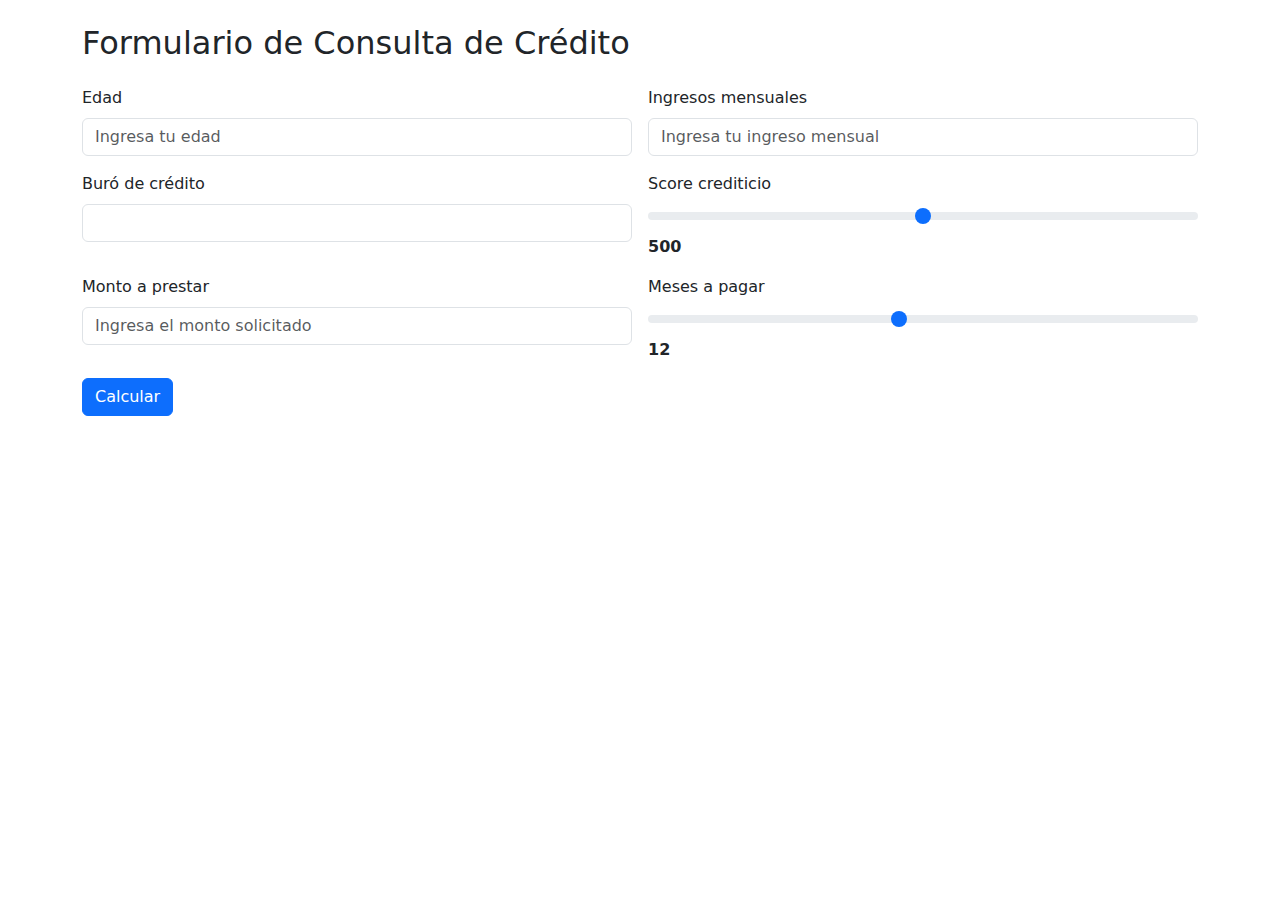
<file: credito.html>
<!DOCTYPE html>
<html lang="es">
<head>
  <meta charset="UTF-8">
  <title>Consulta de Crédito</title>
  <!-- Bootstrap CSS -->
  <link href="https://cdn.jsdelivr.net/npm/bootstrap@5.3.2/dist/css/bootstrap.min.css" rel="stylesheet">
  <style>
    .rojo { color: red; font-weight: bold; }
    .amarillo { color: orange; font-weight: bold; }
    .verde { color: green; font-weight: bold; }
    #score, #meses { width: 100%; }
  </style>
</head>
<body class="container mt-4">
  <h2 class="mb-4">Formulario de Consulta de Crédito</h2>
  
  <form class="row g-3">
    <div class="col-md-6">
      <label class="form-label">Edad</label>
      <input type="number" id="edad" class="form-control" placeholder="Ingresa tu edad" min="18" max="100" required>
    </div>
    
    <div class="col-md-6">
      <label class="form-label">Ingresos mensuales</label>
      <input type="number" id="ingresos" class="form-control" placeholder="Ingresa tu ingreso mensual" step="100" required>
    </div>
    
    <div class="col-md-6">
      <label class="form-label">Buró de crédito</label>
      <input type="text" id="buro" class="form-control" readonly>
    </div>
    
    <div class="col-md-6">
      <label class="form-label">Score crediticio</label>
      <input type="range" id="score" min="0" max="1000" step="10" value="500"
             oninput="actualizarScore(this.value)" class="form-range">
      <span id="valorScore" class="fw-bold">500</span>
    </div>
    
    <div class="col-md-6">
      <label class="form-label">Monto a prestar</label>
      <input type="number" id="monto" class="form-control" placeholder="Ingresa el monto solicitado" step="1000" required>
    </div>
    
    <div class="col-md-6">
      <label class="form-label">Meses a pagar</label>
      <input type="range" id="meses" min="2" max="24" step="2" value="12"
             oninput="document.getElementById('valorMeses').textContent=this.value" class="form-range">
      <span id="valorMeses" class="fw-bold">12</span>
    </div>
    
    <div class="col-12">
      <button type="button" class="btn btn-primary" onclick="calcular()">Calcular</button>
    </div>
  </form>
  
  <div class="resultado mt-4" id="resultado"></div>
  <div id="tablaPagos" class="mt-3"></div>
  
  <script>
    function actualizarScore(valor) {
      const span = document.getElementById('valorScore');
      const buro = document.getElementById('buro');
      const barra = document.getElementById('score');
      
      span.textContent = valor;
      
      if (valor <= 333) {
        span.className = "rojo fw-bold";
        buro.value = "Malo";
        barra.style.background = "red";
      } else if (valor <= 666) {
        span.className = "amarillo fw-bold";
        buro.value = "Regular";
        barra.style.background = "orange";
      } else {
        span.className = "verde fw-bold";
        buro.value = "Bueno";
        barra.style.background = "green";
      }
    }

    function calcular() {
      const monto = parseFloat(document.getElementById('monto').value);
      const meses = parseInt(document.getElementById('meses').value);
      const score = parseInt(document.getElementById('score').value);
      const ingresos = parseFloat(document.getElementById('ingresos').value);
      
      // Validación: monto no puede ser mayor que ingresos mensuales
      if (monto > ingresos) {
        document.getElementById('resultado').textContent =
          `Monto solicitado inválido. No puede ser mayor que tus ingresos mensuales ($${ingresos.toFixed(2)}).`;
        document.getElementById('tablaPagos').innerHTML = "";
        return;
      }
      
      // Definir tasa según score
      let tasa;
      if (score <= 333) {
        tasa = 0.15; // 15%
      } else if (score <= 666) {
        tasa = 0.10; // 10%
      } else {
        tasa = 0.07; // 7% Banxico
      }
      
      // Pago mensual aproximado con interés simple
      const interesTotal = monto * tasa * (meses/12);
      const pagoMensual = (monto + interesTotal) / meses;
      
      document.getElementById('resultado').textContent =
        `Pago mensual aproximado: $${pagoMensual.toFixed(2)} con tasa ${(tasa*100).toFixed(2)}%`;
      
      // Generar tabla de pagos con acumulado
      let tabla = `<table class="table table-striped">
                    <thead><tr><th>Mes</th><th>Pago</th><th>Interés</th><th>Total acumulado</th></tr></thead><tbody>`;
      const capitalMensual = monto / meses;
      const interesMensual = interesTotal / meses;
      let acumulado = 0;
      
      for (let i = 1; i <= meses; i++) {
        const pago = capitalMensual + interesMensual;
        acumulado += pago;
        tabla += `<tr>
                    <td>${i}</td>
                    <td>$${pago.toFixed(2)}</td>
                    <td>$${interesMensual.toFixed(2)}</td>
                    <td>$${acumulado.toFixed(2)}</td>
                  </tr>`;
      }
      tabla += "</tbody></table>";
      document.getElementById('tablaPagos').innerHTML = tabla;
    }
  </script>
</body>
</html>
</file>
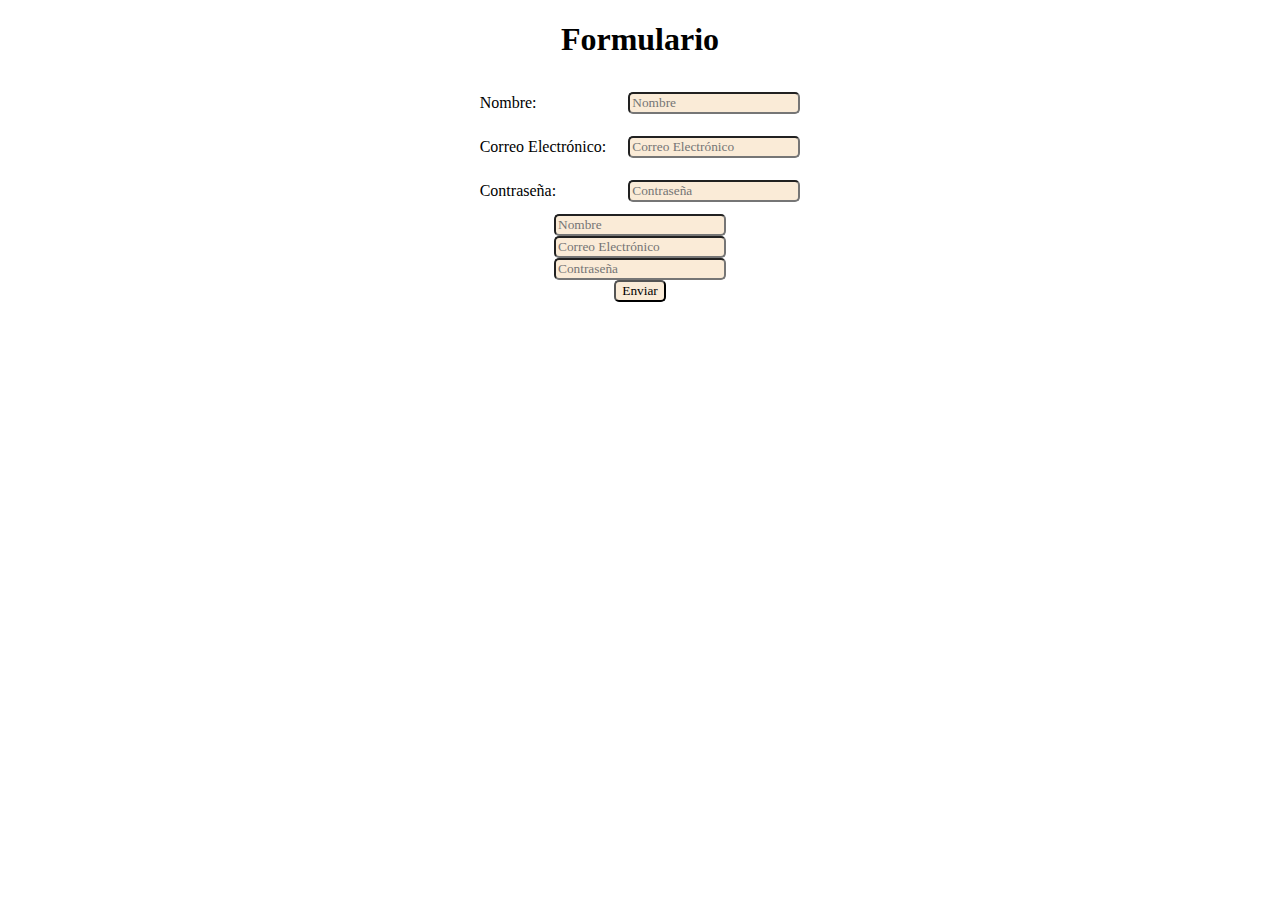
<file: formulario.html>
<!DOCTYPE html>
<html lang="en">
<head>
    <meta charset="UTF-8">
    <meta name="viewport" content="width=device-width, initial-scale=1.0">
    <title>Formulario</title>
    <link rel="stylesheet" href="estiloFormulario.css">
    <link rel="icon" type="image/x-icon" href="https://cdn-icons-png.flaticon.com/512/2867/2867342.png">
    <link href="https://cdn.jsdelivr.net/npm/bootstrap@5.3.8/dist/css/bootstrap.min.css" rel="stylesheet" integrity="sha384-sRIl4kxILFvY47J16cr9ZwB07vP4J8+LH7qKQnuqkuIAvNWLzeN8tE5YBujZqJLB" crossorigin="anonymous">
</head>
<body>
    <center>
    <h1>Formulario</h1>
    <form action="plataformas.html" method="post" >
        <table>
            <tr>
                <td><label for="nombre">Nombre:</label></td>
                <td><input type="text" name="nombre" placeholder="Nombre"></td>
            </tr>
            <tr>
                <td><label for="correo">Correo Electrónico:</label></td>
                <td><input type="email" name="correo" placeholder="Correo Electrónico"></td>
            </tr>
            <tr>
                <td><label for="contraseña">Contraseña:</label></td>
                <td><input type="password" name="contraseña" placeholder="Contraseña"></td>
            </tr>
        </table>
        <input type="text" name="nombre" placeholder="Nombre">
        <br>
        <input type="email" name="correo" placeholder="Correo Electrónico">
        <br>
        <input type="password" name="contraseña" placeholder="Contraseña">
        <br>
        <input type="submit" value="Enviar">
        <br>
    </form>
    </center>
</body>
</html>
</file>
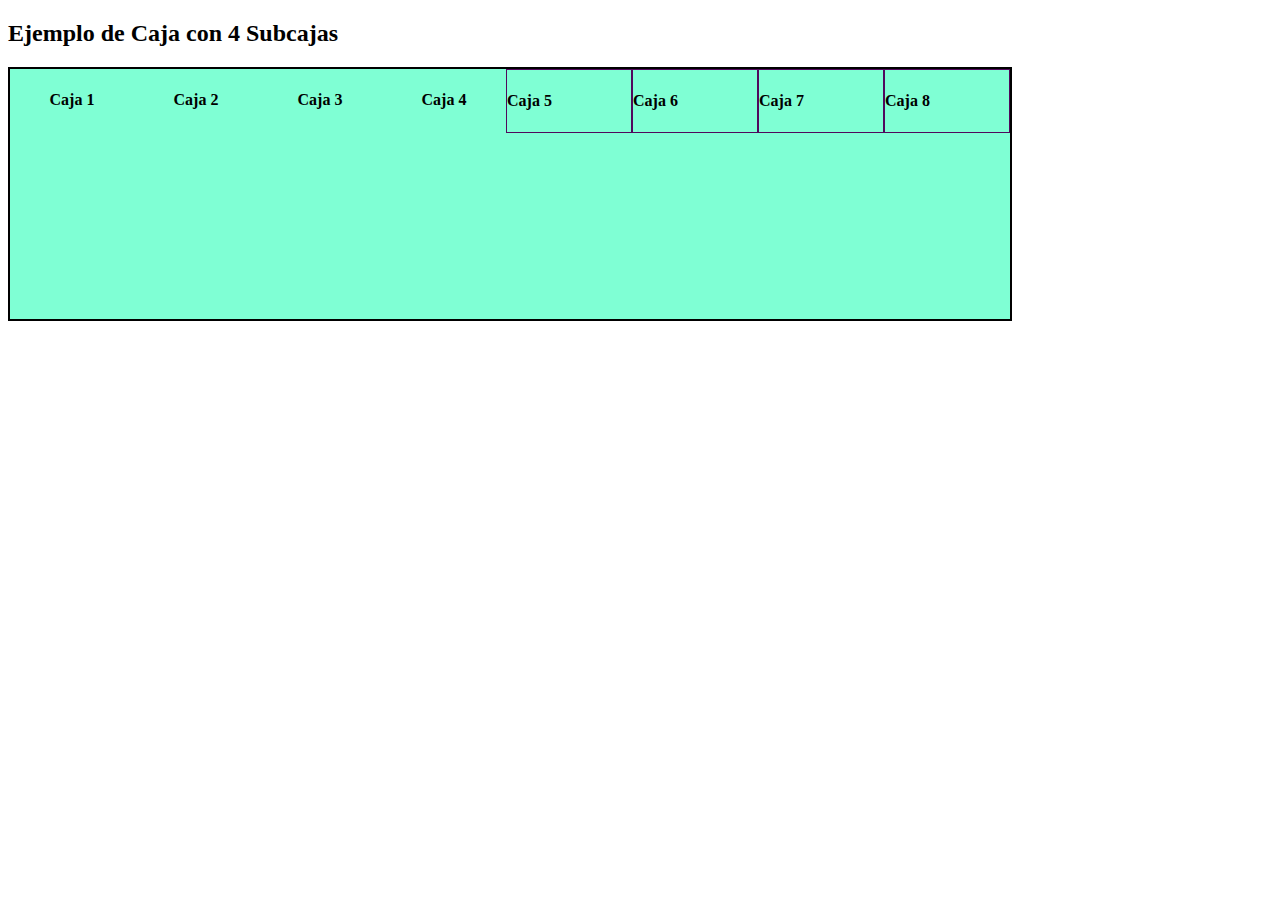
<file: metodoCaja.html>
<!DOCTYPE html>
<html lang="es">
<head>
  <meta charset="UTF-8">
  <title>Modelo de Caja</title>
  <style>
    .contendor {
      width: 1000px;
      height: 250px; /* altura opcional */
      border: 2px solid black;
      background-color: aquamarine;
      display: flex; /* distribuye las cajas internas en fila */
    }
    .mi-caja1, .mi-caja2, .mi-caja3, .mi-caja4 {
      width: 250px;
      height: 62.5px;
      border-collapse: collapse;
      display: flex;
      align-items: center;
      justify-content: center;
      font-weight: bold;
    }
    .mi-caja5, .mi-caja6, .mi-caja7, .mi-caja8 {
      width: 250px;
      height: 62.5px;
      border: 1px solid rgb(80, 9, 93);
      display: flex;
      align-items: center;
      justify-content: left;
      font-weight: bold;
    }
  </style>
</head>
<body>
  <h2>Ejemplo de Caja con 4 Subcajas</h2>
  <div class="contendor">
    <div class="mi-caja1">Caja 1</div>
    <div class="mi-caja2">Caja 2</div>
    <div class="mi-caja3">Caja 3</div>
    <div class="mi-caja4">Caja 4</div>
    <div class="mi-caja5">Caja 5</div>
    <div class="mi-caja6">Caja 6</div>
    <div class="mi-caja7">Caja 7</div>
    <div class="mi-caja8">Caja 8</div>

  </div>
</body>
</html>
</file>
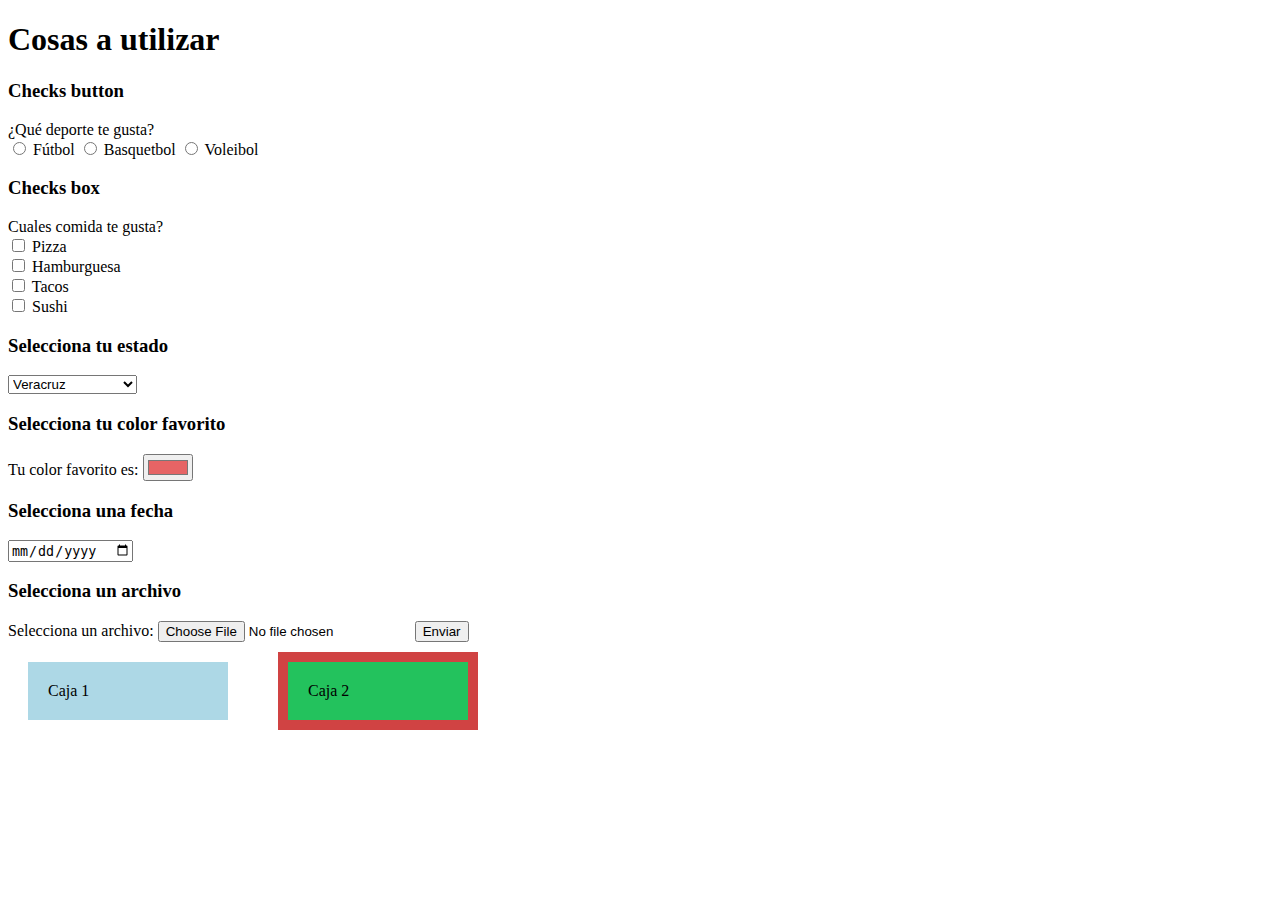
<file: otrosEleFormu.html>
<!DOCTYPE html>
<html lang="en">
<head>
    <meta charset="UTF-8">
    <meta name="viewport" content="width=device-width, initial-scale=1.0">
    <style>
    .contenedor{
        display: flex;
        gap: 20px;
    }
    .mi-caja1{
        align-items: left;
        width: 200px;
        padding: 20px;
        border-collapse: collapse; /* Elimina el espacio entre bordes */
        margin: 20px;
        background-color: lightblue;
        box-sizing: border-box; /* Mantiene el tamaño total en 200px */
    }
    .mi-caja2{
        width: 200px;
        padding: 20px;
        border: 10px solid #d04343;
        margin: 10px;
        background-color: rgb(35, 194, 93);
        box-sizing: border-box; /* Mantiene el tamaño total en 200px */
    }
</style>
    <title>Más cosas del formulario</title>
</head>
<body>
    <h1>Cosas a utilizar</h1>
    <form class="row g-3">
        <div class="col-md-6">
            <h3>Checks button</h3>
            <label title="">¿Qué deporte te gusta?</label>
            <div class="form-check">
                <input class="form-check-input" type="radio" name="flexRadioDefault" id="flexRadioDefault1">
                <label class="form-check-label" for="flexRadioDefault1">
                    Fútbol
                </label>
                <input class="form-check-input" type="radio" name="flexRadioDefault" id="flexRadioDefault2">
                <label class="form-check-label" for="flexRadioDefault2">
                    Basquetbol
                </label>
                <input class="form-check-input" type="radio" name="flexRadioDefault" id="flexRadioDefault3">
                <label class="form-check-label" for="flexRadioDefault3">
                    Voleibol
                </label>
            </div>
        <h3>Checks box</h3>
            <label title="">Cuales comida te gusta?</label><BR>
            <input type="checkbox" id="check1" name="check1" value="opcion1">
            <label for="check1"> Pizza</label><br>
            <input type="checkbox" id="check2" name="check2" value="opcion2">
            <label for="check2"> Hamburguesa</label><br>
            <input type="checkbox" id="check3" name="check3" value="opcion3">
            <label for="check3"> Tacos</label><br>
            <input type="checkbox" id="check4" name="check4" value="opcion4">
            <label for="check4"> Sushi</label><br>
        <h3>Selecciona tu estado</h3>
        <select name="estados" id="estados">
            <option value="Veracruz">Veracruz</option>
            <option value="CDMX">Ciudad de México</option>
            <option value="EdoMex">Estado de México</option>
            <option value="Jalisco">Jalisco</option>
            <option value="NuevoLeon">Nuevo León</option>
            <option value="Puebla">Puebla</option>
            <option value="Queretaro">Querétaro</option>
            <option value="Quintana">Quintana Roo</option>
        </select>
        <h3>Selecciona tu color favorito</h3>
        <div>
            <label for="head">Tu color favorito es: </label>
            <input type="color" id="head" name="head" value="#e66465" />
        </div>
        <h3>Selecciona una fecha</h3>
        <input type="date" id="fecha" name="fecha">
        <h3>Selecciona un archivo</h3>
        <form action="/upload" method="post" enctype="multipart/form-data">
            <label for="archivo">Selecciona un archivo:</label>
            <input type="file" id="archivo" name="archivo">
            <input type="submit" value="Enviar">
        </form>
        <br>
        <div class="contenedor">
            <div class="mi-caja1">Caja 1</div>
            <div class="mi-caja2">Caja 2</div>
        </div>
    </form>
</body>
</html>
</file>
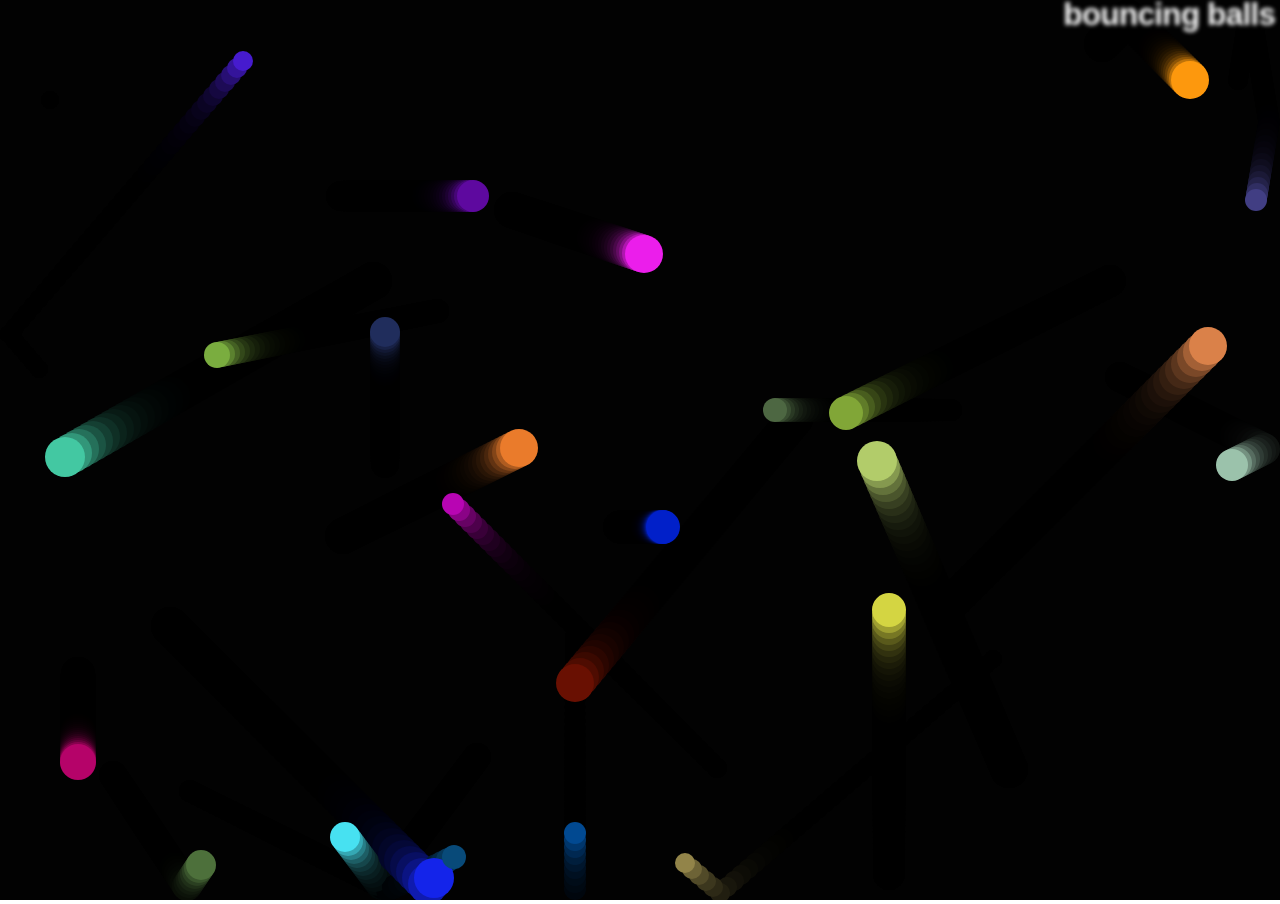
<file: pelotas.html>
<!DOCTYPE html>
<html lang="en-US">
  <head>
    <meta charset="utf-8">
    <meta name="viewport" content="width=device-width">
    <title>Bouncing balls</title>
    <link rel="stylesheet" href="style.css">
  </head>

  <body>
    <h1>bouncing balls</h1>
    <canvas></canvas>

    <script src="main.js"></script>
  </body>
</html>
</file>
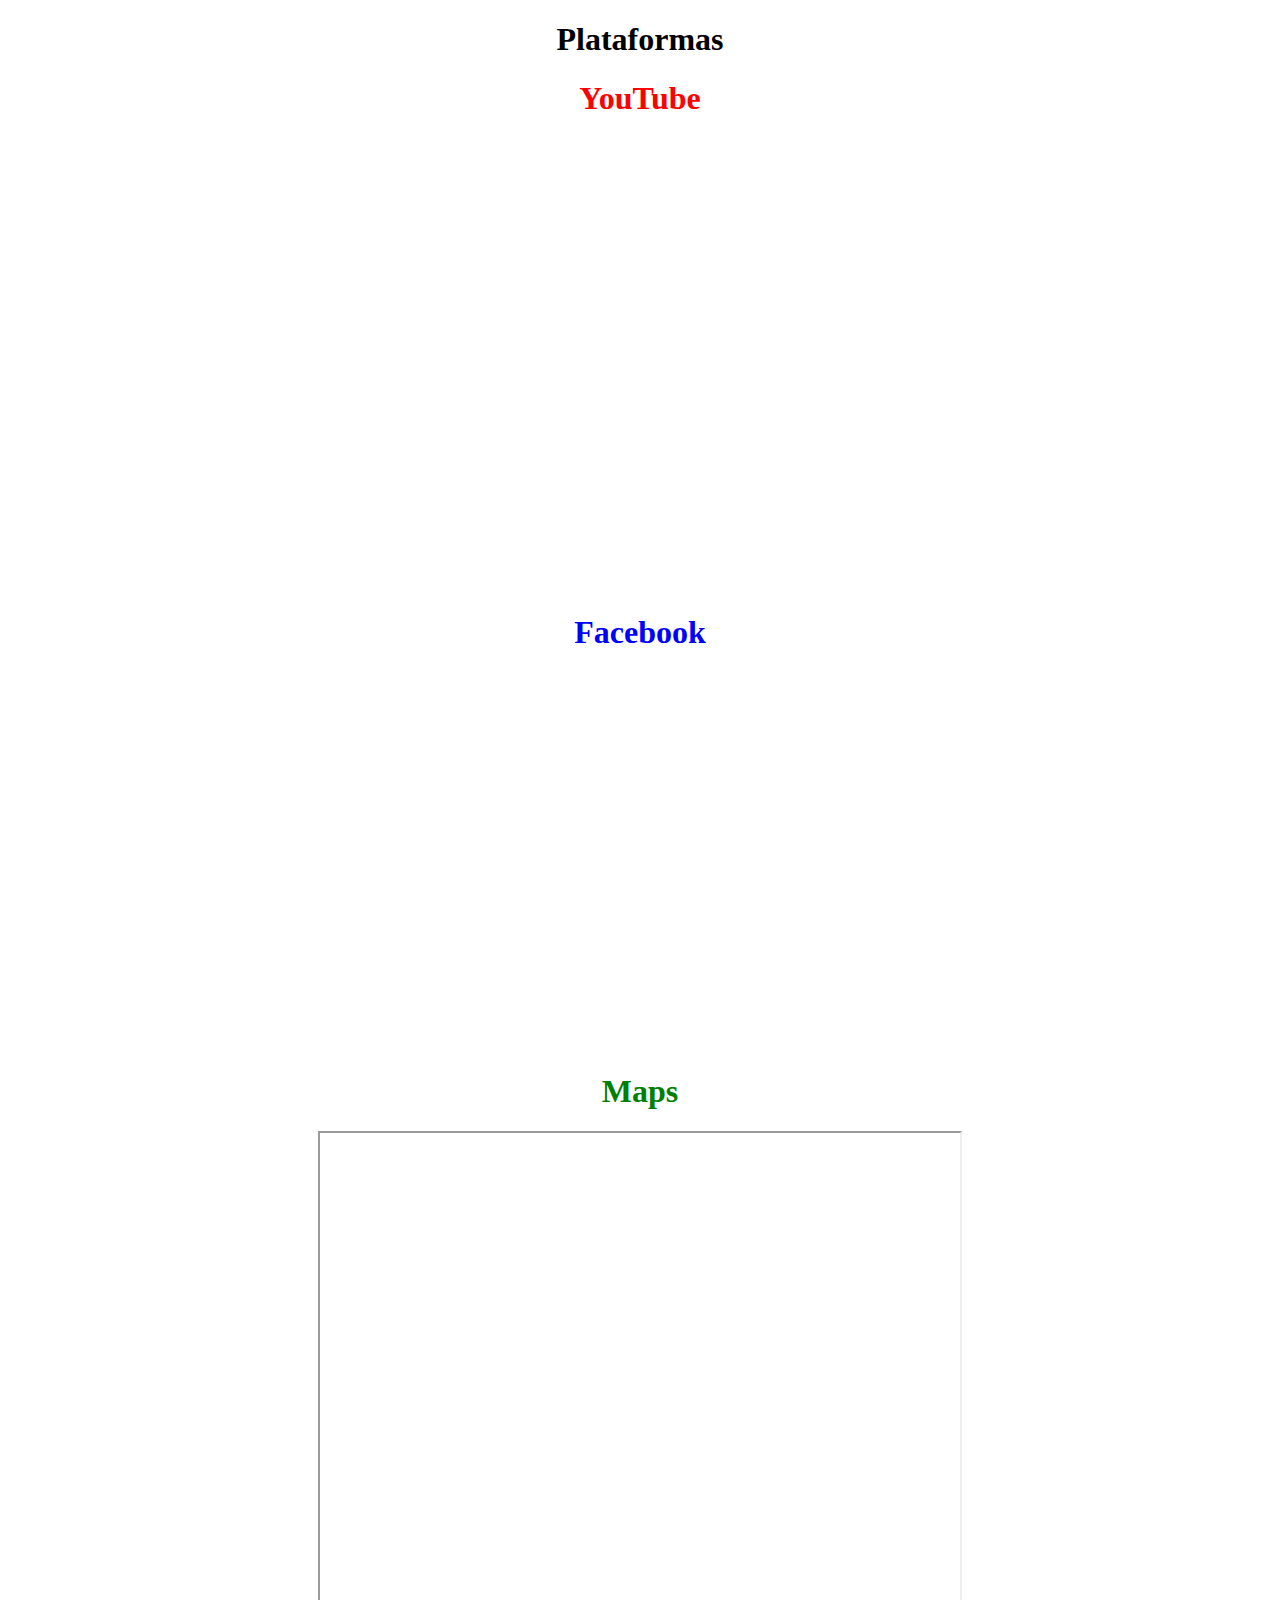
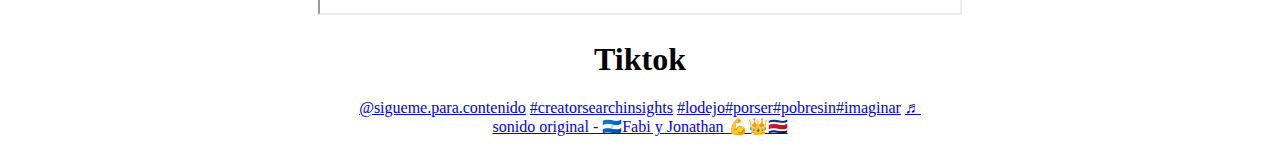
<file: plataformas.html>
<!DOCTYPE html>
<html lang="en">
<head>
    <meta charset="UTF-8">
    <meta name="viewport" content="width=device-width, initial-scale=1.0">
    <title>Plataformas</title>
</head>
<body>
    
    <center><h1>Plataformas</h1></center>
    <center><h1 style="color: red;">YouTube</h1></center>
    <center><iframe width="780" height="450" src="https://www.youtube.com/embed/2XctLJodxRc?si=jQTs5ca6mCAQrjno" title="YouTube video player" frameborder="0" allow="accelerometer; autoplay; clipboard-write; encrypted-media; gyroscope; picture-in-picture; web-share" referrerpolicy="strict-origin-when-cross-origin" allowfullscreen></iframe></center>
    <center><h1 style="color: blue;">Facebook</h1></center>
    <div style="display: flex; justify-content: space-between;">
        <div><iframe src="https://www.facebook.com/plugins/post.php?href=https%3A%2F%2Fwww.facebook.com%2FTECMartinezdelaTorre%2Fposts%2Fpfbid0RoMvxKL9wpJMHk1fmWFaTSB4XKwSYPZsDSE4Swjr7EKKM5C3Dcv7GMKAWcCXpfB4l&show_text=true&width=500" width="500" height="250" style="border:none;overflow:hidden" scrolling="no" frameborder="0" allowfullscreen="true" allow="autoplay; clipboard-write; encrypted-media; picture-in-picture; web-share"></iframe></div>
        <div><iframe src="https://www.facebook.com/plugins/post.php?href=https%3A%2F%2Fwww.facebook.com%2FTECMartinezdelaTorre%2Fposts%2Fpfbid0YREcwvs51EQRPHrLyscyhyQuCdj119wVMHykGvgVJSyoXHhuXkSZQW5Rr3usXikMl&show_text=true&width=500" width="500" height="375" style="border:none;overflow:hidden" scrolling="no" frameborder="0" allowfullscreen="true" allow="autoplay; clipboard-write; encrypted-media; picture-in-picture; web-share"></iframe></div>
    </div>
    <center><h1 style="color: green;">Maps</h1></center>
    <center><iframe src="https://www.google.com/maps/d/u/1/embed?mid=1vAYLDlBN5UtftAvySlTgRJ4aRsgzD3o&ehbc=2E312F&noprof=1" width="640" height="480"></iframe></center>
    <center><h1 style="color: black;">Tiktok</h1></center>
    <center><blockquote class="tiktok-embed" cite="https://www.tiktok.com/@sigueme.para.contenido/video/7591324852733152523" data-video-id="7591324852733152523" style="max-width: 605px;min-width: 325px;" > <section> <a target="_blank" title="@sigueme.para.contenido" href="https://www.tiktok.com/@sigueme.para.contenido?refer=embed">@sigueme.para.contenido</a> <a title="creatorsearchinsights" target="_blank" href="https://www.tiktok.com/tag/creatorsearchinsights?refer=embed">#creatorsearchinsights</a> <a title="lodejo" target="_blank" href="https://www.tiktok.com/tag/lodejo?refer=embed">#lodejo</a><a title="porser" target="_blank" href="https://www.tiktok.com/tag/porser?refer=embed">#porser</a><a title="pobresin" target="_blank" href="https://www.tiktok.com/tag/pobresin?refer=embed">#pobresin</a><a title="imaginar" target="_blank" href="https://www.tiktok.com/tag/imaginar?refer=embed">#imaginar</a> <a target="_blank" title="♬ sonido original - 🇳🇮Fabi y Jonathan 💪👑🇨🇷" href="https://www.tiktok.com/music/sonido-original-7591324825462131512?refer=embed">♬ sonido original - 🇳🇮Fabi y Jonathan 💪👑🇨🇷</a> </section> </blockquote> <script async src="https://www.tiktok.com/embed.js"></script></center>

</body>
</html>
</file>
<file: estiloFormulario.css>
table {
            margin: 0 auto;
        }
        td {
            padding: 10px;
        }
        input{
            border-radius: 5px;
            background-color: antiquewhite;
            font-family: 'Times New Roman', Times, serif;
        }
</file>
<file: style.css>
html, body {
  margin: 0;
}

html {
  font-family: 'Helvetica Neue', Helvetica, Arial, sans-serif;
  height: 100%;
}

body {
  overflow: hidden;
  height: inherit;
}

h1 {
  font-size: 2rem;
  letter-spacing: -1px;
  position: absolute;
  margin: 0;
  top: -4px;
  right: 5px;

  color: transparent;
  text-shadow: 0 0 4px white;
}
</file>
